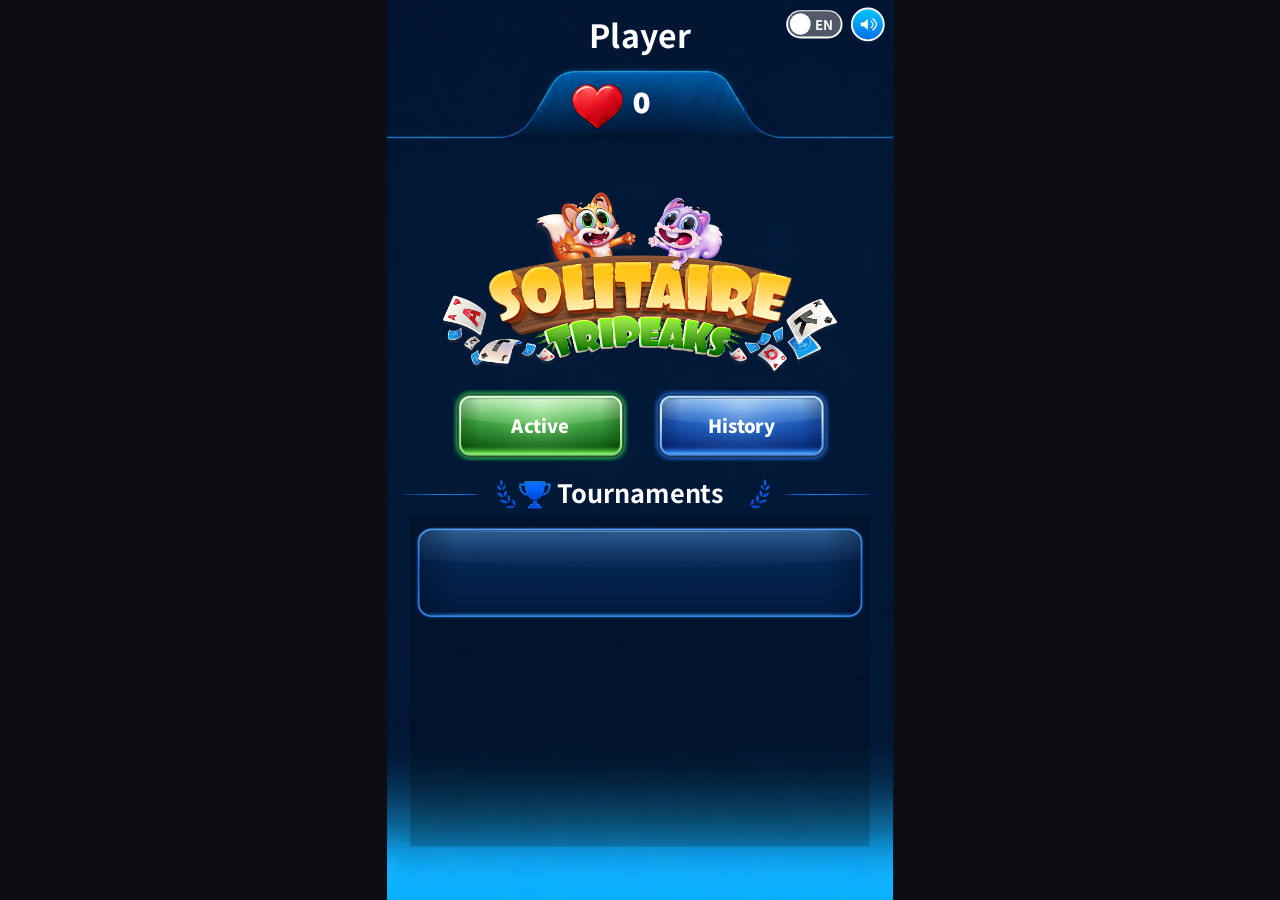
<file: index.html>
<!doctype html>
<!-- TriPeaks Solitaire, GameBull web build (portrait). This page is the host-facing shell:
     - the loading page (Unity IdeofuzionBridge template behaviour, playbook section 7): baked blurred key art,
       spinner, tenant icon from /context (gameLogoUrl, then gameBannerUrl) with the 4 s / 30 s clocks;
     - a 9:16 frame (full screen on a phone, a centred portrait column on a wide screen, like the Unity letterbox)
       that runs the game (app.html) with the same launch URL. -->
<html lang="ja">
<head>
<meta charset="utf-8">
<meta name="viewport" content="width=device-width, initial-scale=1, maximum-scale=1, user-scalable=no, viewport-fit=cover">
<title>Solitaire TriPeaks | スコアチャレンジ</title>
<link rel="icon" type="image/png" href="./assets/favicon-DDk76yMy.png">
  <script type="module" crossorigin src="./assets/index-DwPoqNGX.js"></script>
  <link rel="modulepreload" crossorigin href="./assets/invite-bridge-D7qZ97mb.js">
  <link rel="stylesheet" crossorigin href="./assets/index-DusBRK4u.css">
</head>
<body>
<iframe id="gb-frame" title="Solitaire TriPeaks" allow="autoplay; fullscreen; clipboard-write; clipboard-read; web-share"></iframe>
<div id="gb-loading">
  <div id="unity-loading-bar">
    <div id="unity-logo"><div id="gb-tenant-logo"></div><div id="gb-spinner"></div></div>
    <div id="unity-progress-bar-empty"><div id="unity-progress-bar-full"></div></div>
    <div id="unity-progress-percent">0%</div>
  </div>
</div>
</body>
</html>
</file>
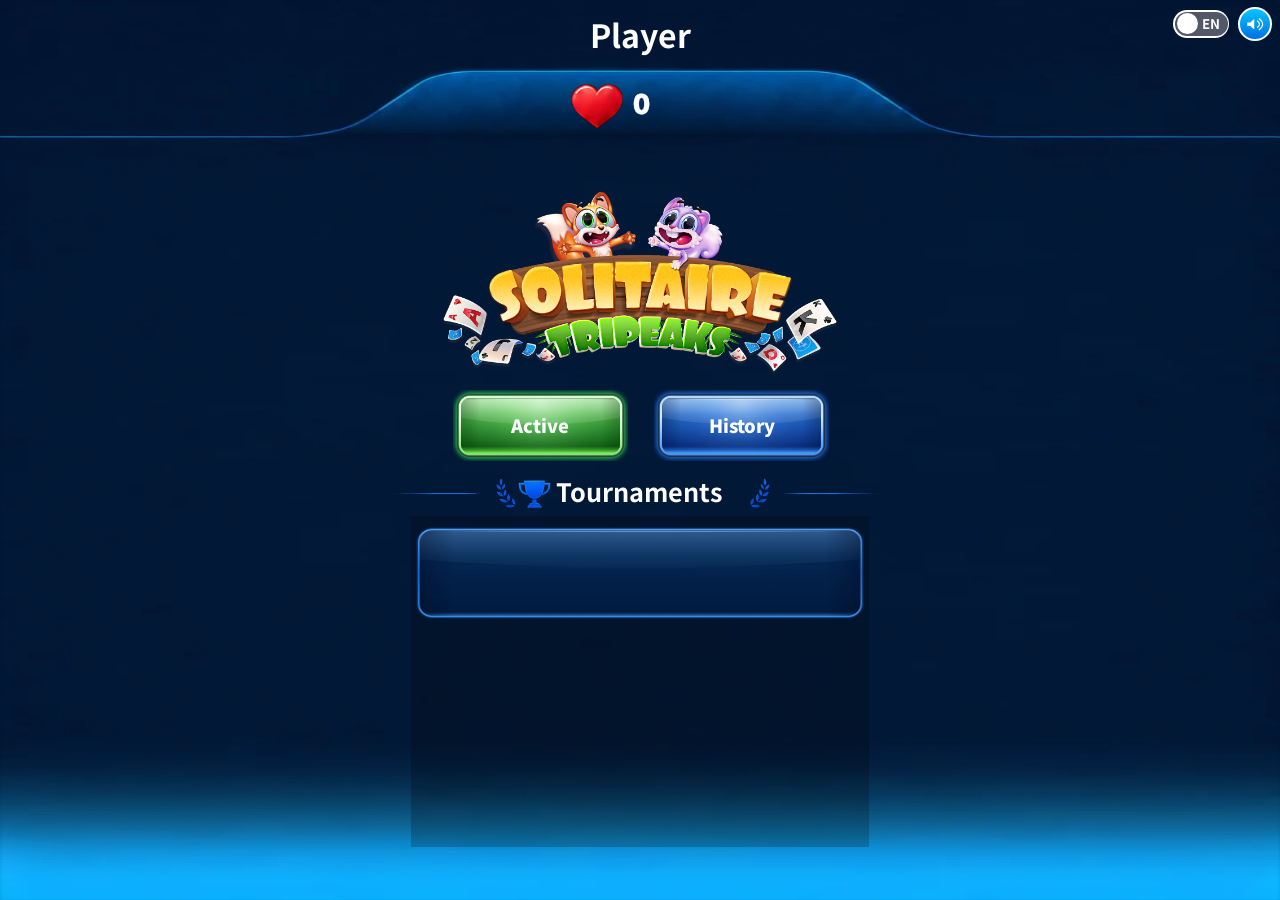
<file: app.html>
<!doctype html>
<!-- The game itself (the client's React page + the GameBull shell). Loaded by index.html inside the 9:16 frame,
     so the client's responsive layout always sees a phone-shaped viewport, like the Unity ports' letterbox. -->
<html lang="ja">
<head>
<meta charset="utf-8">
<meta name="viewport" content="width=device-width, initial-scale=1, maximum-scale=1, user-scalable=no, viewport-fit=cover">
<title>Solitaire TriPeaks | スコアチャレンジ</title>
  <script type="module" crossorigin src="./assets/app-o8uKp-8-.js"></script>
  <link rel="modulepreload" crossorigin href="./assets/invite-bridge-D7qZ97mb.js">
  <link rel="stylesheet" crossorigin href="./assets/app-B5A4QLt3.css">
</head>
<body>
<div id="root"></div>
</body>
</html>
</file>
<file: assets/index-DusBRK4u.css>
html,body{touch-action:pan-x pan-y;background:#0e0e12;height:100%;margin:0;padding:0;overflow:hidden}#gb-frame{width:540px;height:960px;transform:translate(-50%, -50%) scale(var(--gb-s,1));transform-origin:50%;background:#0e0e12;border:0;display:block;position:fixed;top:50%;left:50%}#gb-loading{z-index:1200;touch-action:none;-webkit-user-select:none;user-select:none;background:#0e0e12 url(./loading-bg-DTgln8oS.jpg) 50%/cover no-repeat;position:fixed;inset:0}#unity-loading-bar{text-align:center;position:absolute;top:50%;left:50%;transform:translate(-50%,-50%)}#unity-logo{background:0 0;width:180px;height:180px;margin:0 auto 12px;position:relative}#unity-logo.gb-fallback{background:url(./game-icon-Dh9Owg6C.jpg) 50%/contain no-repeat;border-radius:28px}#gb-tenant-logo{opacity:0;background-position:50%;background-repeat:no-repeat;background-size:contain;transition:opacity .25s;position:absolute;inset:0}#gb-tenant-logo.gb-ready{opacity:1}#gb-spinner{border:4px solid #ffffff2e;border-top-color:#5bddff;border-radius:50%;width:44px;height:44px;margin:-22px 0 0 -22px;animation:.8s linear infinite gb-spin;position:absolute;top:50%;left:50%}@keyframes gb-spin{to{transform:rotate(360deg)}}@media (prefers-reduced-motion:reduce){#gb-spinner{animation-duration:3s}}#unity-progress-bar-empty{background:#d9d9d9;border-radius:9px;width:300px;height:18px;margin:12px auto 0;overflow:hidden}#unity-progress-bar-full{background:#0097f5;border-radius:9px;width:0%;height:100%;transition:width .1s}#unity-progress-percent{color:#f2f2f2;margin-top:6px;font:14px arial,sans-serif}
</file>
